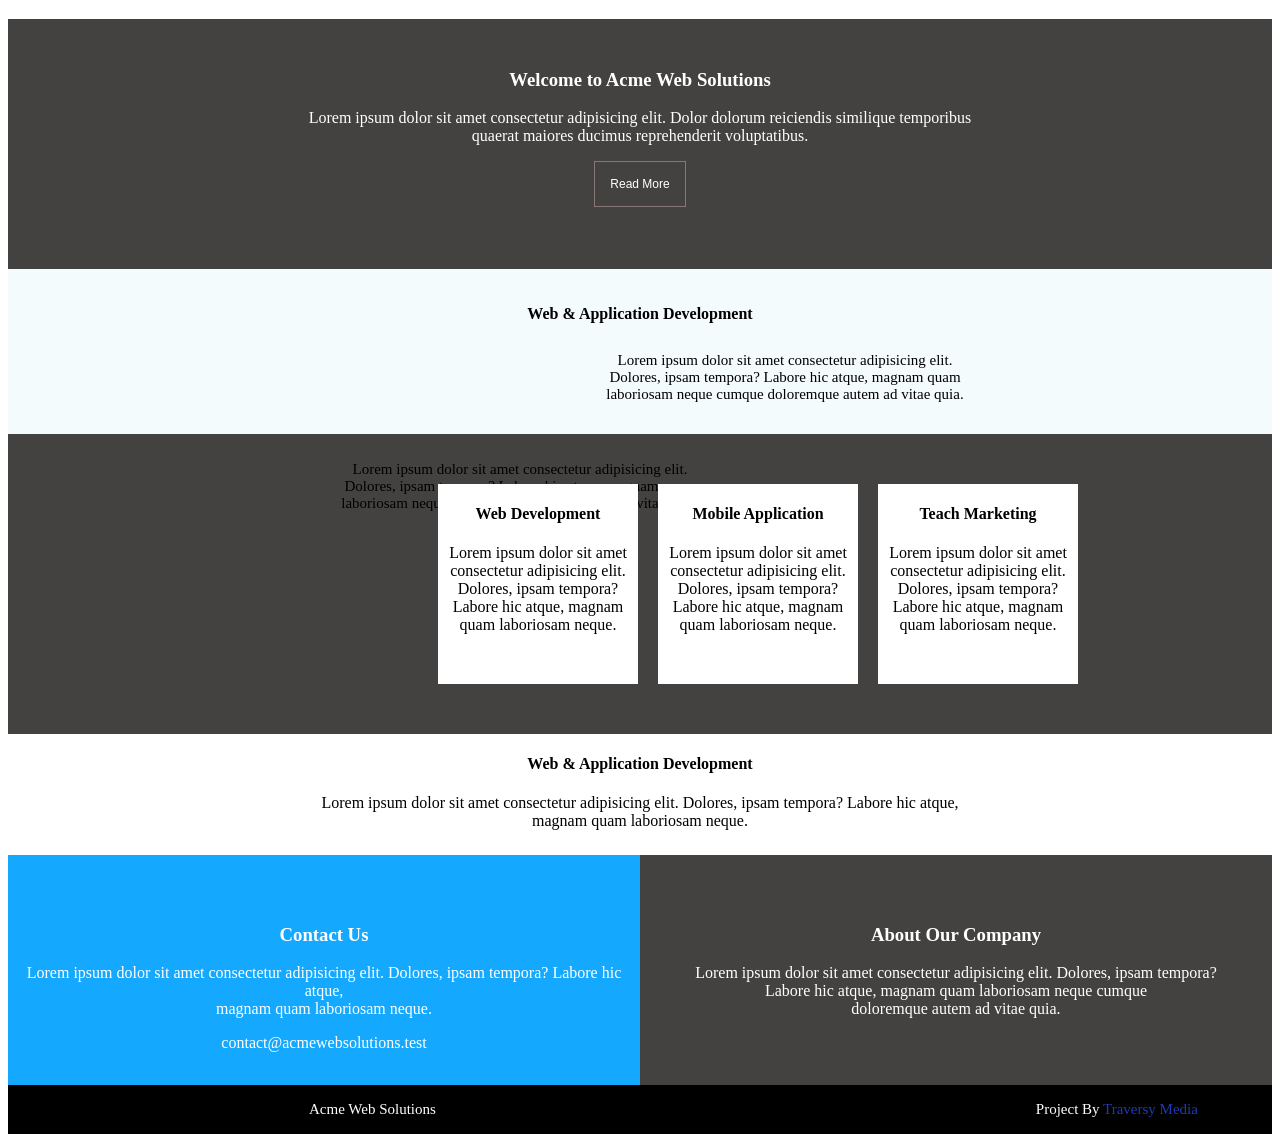
<file: Q6/index.html>
<!DOCTYPE html>
<html lang="en">
<head>
    <meta charset="UTF-8">
    <meta http-equiv="X-UA-Compatible" content="IE=edge">
    <meta name="viewport" content="width=device-width, initial-scale=1.0">
    <link rel="stylesheet" href="./style.css">
    <title>Document</title>
</head>
<body>
    
    <div class="row1">
        <h3>Welcome to Acme Web Solutions</h3>
        <p class="p1">Lorem ipsum dolor sit amet consectetur adipisicing elit. Dolor dolorum reiciendis similique temporibus<br> quaerat maiores ducimus reprehenderit voluptatibus.</p>
        <input class="read_me" type="button" value="Read More" />
    </div>
    <div class="dev">
        <h4>Web & Application Development</h4>
        <div class="row2">
                <ul>
                 <li class="li1">Lorem ipsum dolor sit amet consectetur adipisicing elit.<br>
                    Dolores, ipsam tempora? Labore hic atque, magnam quam <br>
                    laboriosam neque cumque doloremque autem ad vitae quia.</li>
                    <li class="li2">Lorem ipsum dolor sit amet consectetur adipisicing elit.<br>
                        Dolores, ipsam tempora? Labore hic atque, magnam quam <br>
                        laboriosam neque cumque doloremque autem ad vitae quia.</li>         
                 </ul>
        </div>           
    </div>
    
      <div class="row3">
         
          <div class="box1">
            <h4>Web Development</h4>
            <p>Lorem ipsum dolor sit amet consectetur adipisicing elit.
               Dolores, ipsam tempora? Labore hic atque, magnam quam 
               laboriosam neque.</p>
            </div>
            <div class="box2">
                <h4>Mobile Application</h4>
                <p>Lorem ipsum dolor sit amet consectetur adipisicing elit.
                   Dolores, ipsam tempora? Labore hic atque, magnam quam 
                   laboriosam neque.</p>
                </div>
                  
                <div class="box3">
                    <h4>Teach Marketing</h4>
                    <p>Lorem ipsum dolor sit amet consectetur adipisicing elit.
                       Dolores, ipsam tempora? Labore hic atque, magnam quam 
                       laboriosam neque.</p>
                    </div>
      </div>
      <div class="row4"><h4>Web & Application Development</h4>
        <p>Lorem ipsum dolor sit amet consectetur adipisicing elit.
            Dolores, ipsam tempora? Labore hic atque,<br> magnam quam 
            laboriosam neque.</p>
    </div>

    <div class="row5">
        <div class="left"><h3>Contact Us</h3>
            <p>Lorem ipsum dolor sit amet consectetur adipisicing elit.
                Dolores, ipsam tempora? Labore hic atque,<br> magnam quam 
                laboriosam neque.</p>
            <p>
                contact@acmewebsolutions.test
            </p>
        </div>
        <div class="right"><h3>About Our Company</h3>
            <p>Lorem ipsum dolor sit amet consectetur adipisicing elit.
                Dolores, ipsam tempora?<br> Labore hic atque, magnam quam 
                laboriosam neque cumque<br> doloremque autem ad vitae quia.</p>
        </div>
    </div>
      <div class="footer">
        <div class="f1"><p>Acme Web Solutions</p></div>
        <div class="f2"><p>Project By <span id="span">Traversy Media</span></p></div>

      </div>

</body>
</html>
</file>
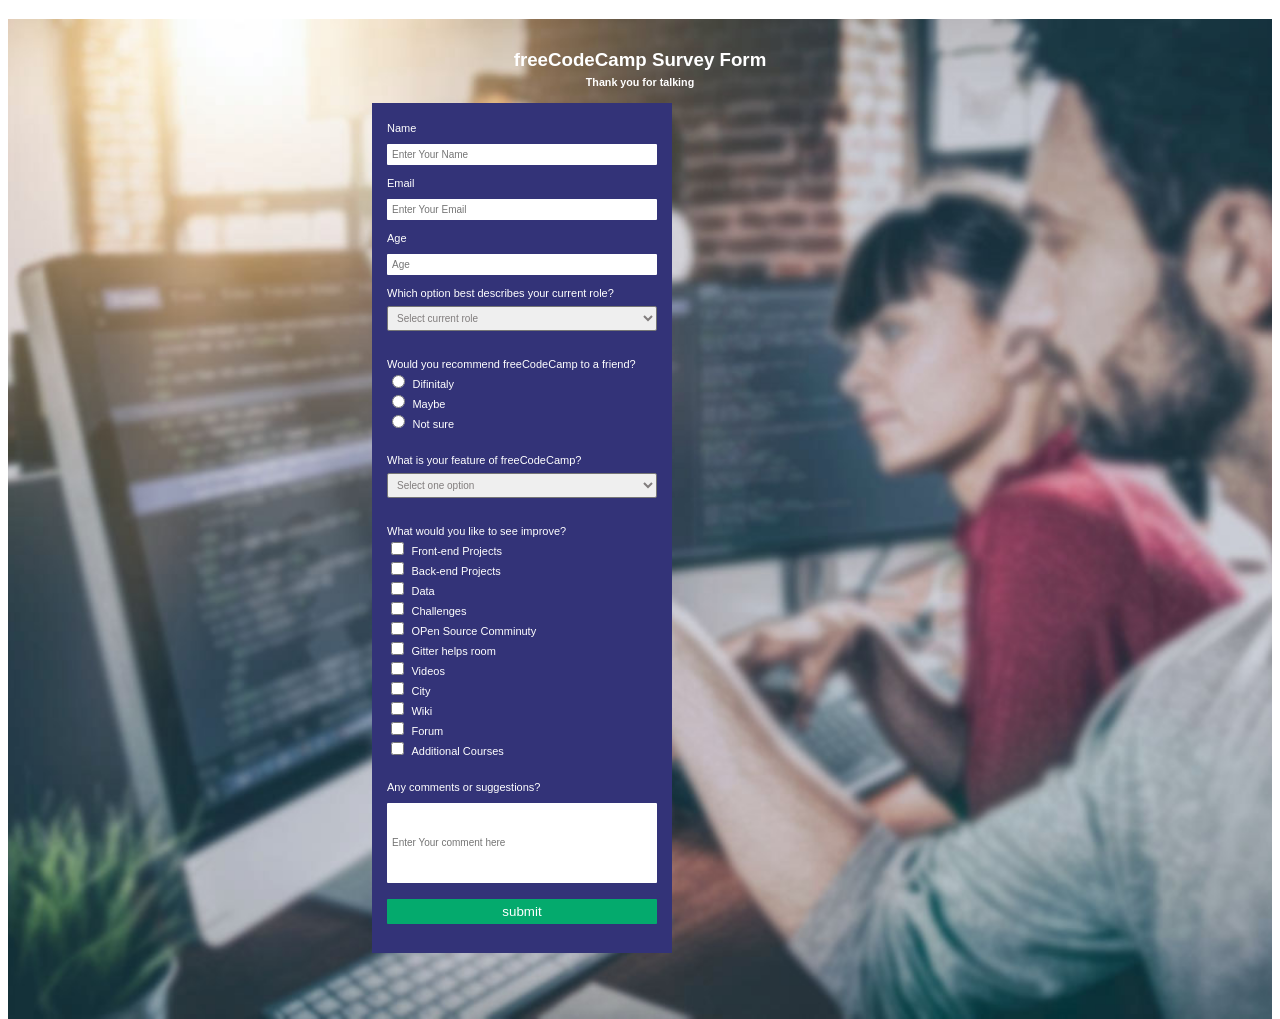
<file: Q7/index.html>
<!DOCTYPE html>
<html lang="en">
<head>
    <meta charset="UTF-8">
    <meta http-equiv="X-UA-Compatible" content="IE=edge">
    <meta name="viewport" content="width=device-width, initial-scale=1.0">
    <link rel="stylesheet" href="./style.css">
    <title>Document</title>
</head>
<body>
    
    <div class="bg-img">
        <h3>freeCodeCamp Survey Form</h3>
        <h6>Thank you for talking</h6>
        <form action="/action_page.php" class="container">
      
            <label for="name">Name</label>
            <input type="text" placeholder="Enter Your Name" name="name" >
      
            <label for="email">Email</label>
            <input type="email" placeholder="Enter Your Email" name="email" >
           
            <label for="age">Age</label>
            <input type="age" placeholder="Age" name="age"><br>

            <label>Which option best describes your current role?</label>
            <select class="option"><option>Select current role </option></select><br><br>

            <label>Would you recommend freeCodeCamp to a friend?</label><br>
            <input type="radio" id="difinitaly" name="difinitaly" value="difinitaly">
            <label for="difinitaly">Difinitaly</label><br>
            <input type="radio" id="may_be" name="difinitaly" value="may_be">
             <label for="may_be">Maybe</label><br>
            <input type="radio" id="not_Sure" name="difinitaly" value="not_Sure">
            <label for="not_Sure">Not sure</label><br><br>
            
            
            <label>What is your feature of freeCodeCamp?</label>
            <select class="option"><option>Select one option </option></select><br><br>

            <label>What would you like to see improve?</label><br>
            <input type="checkbox" id="Front" name="Front" value="Front">
             <label for="Front">Front-end Projects</label><br>

            <input type="checkbox" id="Back" name="Back" value="Back">
            <label for="Back">Back-end Projects</label><br>
      
            <input type="checkbox" id="Data" name="Data" value="Data">
             <label for="Data">Data</label><br>

             <input type="checkbox" id="Challenges" name="Challenges" value="Challenges">
             <label for="Challenges">Challenges</label><br>

             <input type="checkbox" id="Source" name="Source" value="Source">
             <label for="Source">OPen Source Comminuty</label><br>

             <input type="checkbox" id="Gitter" name="Gitter" value="Gitter">
             <label for="Gitter">Gitter helps room</label><br>

             <input type="checkbox" id="Videos" name="Videos" value="Videos">
             <label for="Videos">Videos</label><br>

             <input type="checkbox" id="City" name="City" value="City">
             <label for="City">City</label><br>

             <input type="checkbox" id="Wiki" name="Wiki" value="Wiki">
             <label for="Wiki">Wiki</label><br>

             <input type="checkbox" id="forum" name="forum" value="forum">
            <label for="forum">Forum</label><br>

             <input type="checkbox" id="Front" name="Front" value="Front">
             <label for="Front">Additional Courses</label><br><br>

            <label for="comments">Any comments or suggestions?</label><br>
            <input class="comment" type="text" name="comments"  placeholder="Enter Your comment here">

            <button type="submit" class="btn">submit</button>
        </form>
      </div>
      
    
       
   
</body>
</html>
</file>
<file: Q6/style.css>
body{
   
    text-align: center;
   

}
h3 {
    text-align: center;
    padding-top: 50px;
    color: rgb(255, 255, 255);
}
.p1{
    text-align: center;
    color: rgb(255, 255, 255);
}
.row1{
    background-color: rgb(68, 65, 65);
    height: 250px;
    
    
    
}
.read_me{
    color: rgb(255, 255, 255);
    padding: 15px;
    background-color: rgb(68, 65, 65);  
    margin-bottom: 30px;
    font-size: 12px;
    border: 1px solid hsl(0, 6%, 50%);
    position: static;
}
h4{
    text-align: center;
}
.li1{
    list-style-type: none;
    display:inline-block;
    border: none;
    display: inline-block;
    padding: 8px 50px 50px 300px;
    text-align: center;
    font-size: 15px;

}
.li2{
    list-style-type: none;
    display:inline-block;
    border: none;
    display: inline-block;
    padding: 8px 300px 50px 20px;
    text-align: center;
    font-size: 15px;
    
}
.dev{
    background-color: rgb(244, 251, 252);
    padding-top: 15px;
    height: 150px;

}
.footer{
    bottom: 1px;
    background-color: rgb(0, 0, 0);
    color: white;
   font-size: 15px;
    padding: 1px;
    display: flex;
    align-items: center;
    
}
.row3{
    background-color: rgb(68, 65, 65);
    height: 300px;
   
    display:flex;
    text-align: center;
    
    color: rgb(0, 0, 0);   
}
p.row3{
    color: black;
  

}

.box1{
    background-color: rgb(255, 255, 255);
    width: 200px;
    height: 200px;
    margin: 50px 10px 30px 430px;
  
}
.box2{
    background-color: rgb(255, 255, 255);
    width: 200px;
    height: 200px;
    margin: 50px 10px 30px 10px;
    
}
.box3{
    background-color: rgb(255, 255, 255);
    width: 200px;
    height: 200px;
    margin: 50px 10px 30px 10px;
}
.row4{
    height: 100px;
}
.row5{
    height: 200px;
    color: rgb(255, 255, 255);
}
.left{
    background-color: rgb(20, 169, 255);
    width: 50%;
    padding-bottom:30px;
    height: 200px;
    float: left;
  
}
.right{
    background-color: rgb(68, 65, 65);
    width: 50%;
    padding-bottom: 30px;
    height: 200px;
    float: right;
}
.f1{
    padding-right: 600px;
    padding-left: 300px;
}
#span{
    color: rgb(31, 58, 177);
}
</file>
<file: Q7/style.css>
body , html{
    height: 1000px ;
    font-family: Arial, Helvetica, sans-serif;
}
* {
    box-sizing: border-box;
  }
.bg-img{
    background-image: url("./image/background-1.jpg");
    text-align: center;
    height: 100%;
    margin: auto;
    width: 100%;
    background-position: center;
    background-repeat: no-repeat;
    background-size: cover;
    position: relative;
}
.container {
    position: absolute;
    right:590px;
    margin: 10px;
    max-width: 300px;
    height: 850px ;
    padding:15px;
    text-align: left;
    color: white;
    background-color: rgb(51, 51, 120);
  }
  input[type=text], input[type=email], input[type=age] {
    width: 100%;
    font-size: 10px;
    border-radius: 1px;
    padding: 5px;
    margin: 8px 0 8px 0;
    border: none;
    background: #ffffff;
  }
  
  .btn {
    background-color: #04AA6D;
    color: white;
    padding: 5px;
    border: none;
    cursor: pointer;
    width: 100%;
    margin: 8px;
    margin-left: 0px;
    border-radius: 1px;
   
    
  }
  label{
      font-size: 11px;
  }
  .option{
    width: 100%;
    font-size: 10px;
    border-radius: 2px;
    padding: 5px;
    margin: 5px 0 5px 0;
    color: rgb(129, 125, 125);
   
  }
  .comment{
    height: 80px;
  }

  h3{
      color: #ffffff;
      padding-top:  30px;
      margin-bottom: 5px;
  }
  h6{
    color: #ffffff;
    margin-bottom: 5px;
    margin-top: 5px;
  }
</file>
